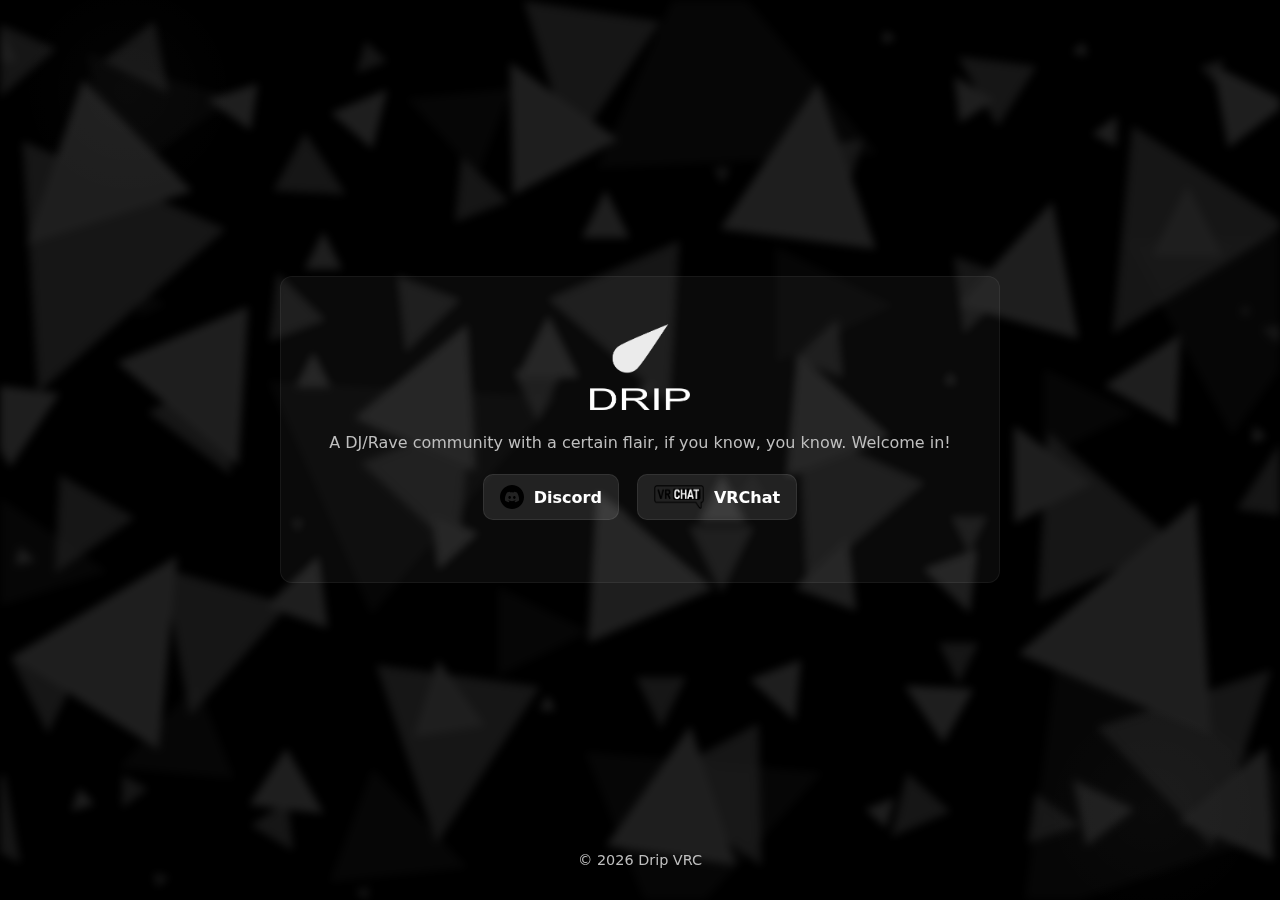
<file: index.html>
<!doctype html>
<html lang="en">
  <head>
    <meta charset="utf-8" />
    <meta name="viewport" content="width=device-width, initial-scale=1" />
    <title>Drip VRC</title>
    <link rel="icon" href="assets/images/Favicon.png" type="image/png">
    <link rel="stylesheet" href="styles.css">

  </head>
  <body>
    <header class="site-header"></header>

    <main class="hero">
      <div class="card">
        <div class="card-logo">
          <img src="assets/images/driplogo.png" alt="Drip VRC logo" width="100" height="100">
        </div>
        <p class="subtitle">A DJ/Rave community with a certain flair, if you know, you know. Welcome in!</p>

        <div class="links">
            <a class="icon-btn invert" href="discord-confirm.html" aria-label="Join our Discord">
            <img src="assets/images/discordlogo.svg" alt="Discord logo" width ="24" height="24"> 
            <span>Discord</span>
        </a>
          <a class="icon-btn invert" href="https://vrchat.com/home/group/grp_76fe4f5c-0108-4c17-8d0a-527fd7af6beb" target="_self" rel="noopener noreferrer" aria-label="Visit our VRChat group">
            <img src="assets/images/vrchatlogo.png" alt="VRChat logo" width ="50" height="24">
            <span>VRChat</span>
          </a>
        </div>
    </main>

    <footer class="site-footer">
      <p>© <span id="year"></span> Drip VRC</p>
    </footer>

    <script>
      // set year
      document.getElementById('year').textContent = new Date().getFullYear();
    </script>
  </body>
</html>
</file>
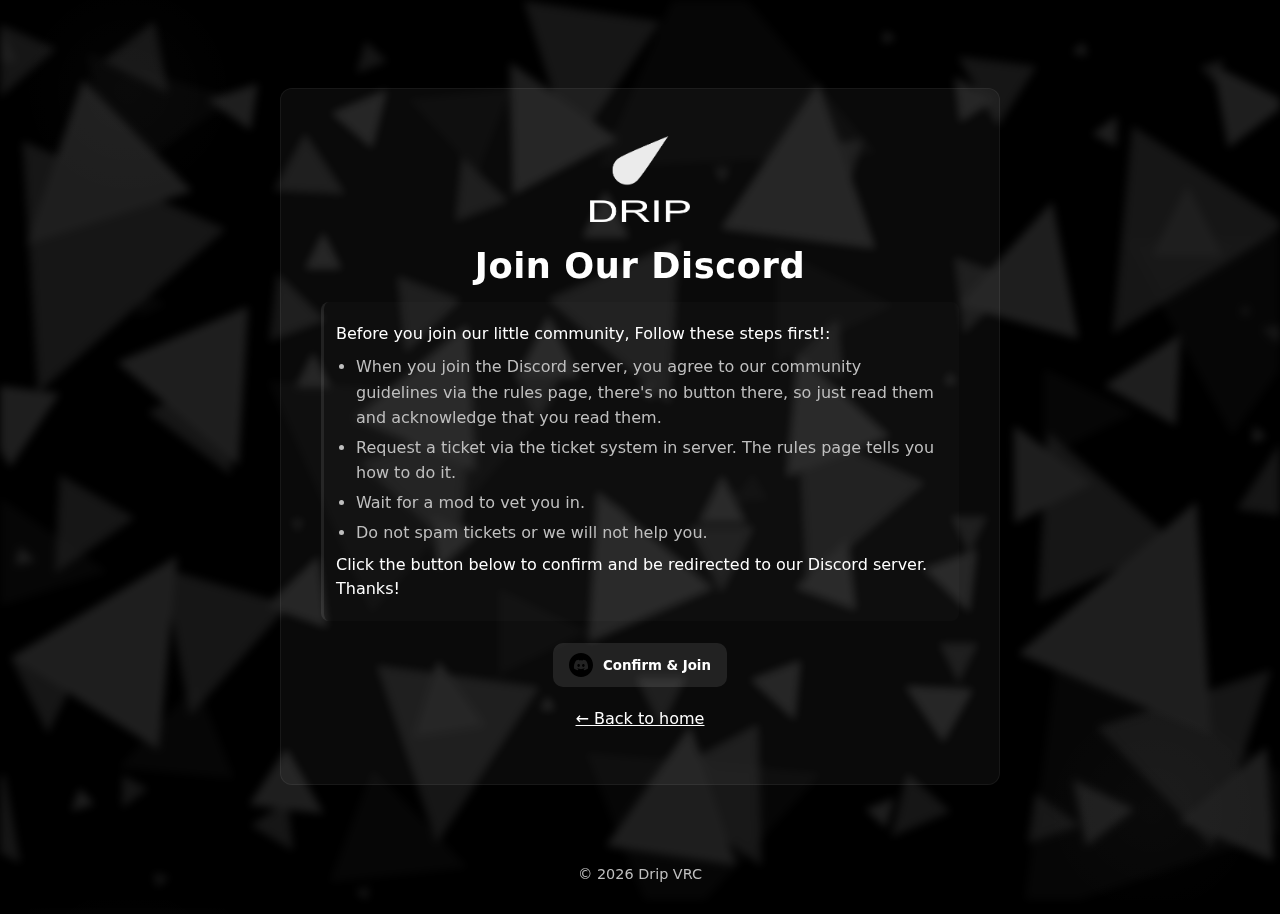
<file: discord-confirm.html>
<!doctype html>
<html lang="en">
  <head>
    <meta charset="utf-8" />
    <meta name="viewport" content="width=device-width, initial-scale=1" />
    <title>Join Discord — Drip VRC</title>
    <link rel="icon" href="assets/images/Favicon.png" type="image/png">

    <link rel="stylesheet" href="styles.css">
  </head>
  <body>
    <header class="site-header"></header>

    <main class="hero">
      <div class="card">
        <div class="card-logo">
          <img src="assets/images/driplogo.png" alt="Drip VRC logo" width="100" height="100">
        </div>
        <h1 class="title">Join Our Discord</h1>

        <div class="instructions">
          <p>Before you join our little community, Follow these steps first!:</p>
          <ul>
            <li>When you join the Discord server, you agree to our community guidelines via the rules page, there's no button there, so just read them and acknowledge that you read them.</li>
            <li>Request a ticket via the ticket system in server. The rules page tells you how to do it.</li>
            <li>Wait for a mod to vet you in.</li>
            <li>Do not spam tickets or we will not help you.</li>
          </ul>
          <p>Click the button below to confirm and be redirected to our Discord server. Thanks!</p>
        </div>

        <div class="links">
          <button class="icon-btn invert" id="confirmBtn" aria-label="Confirm and join Discord">
            <img src="assets/images/discordlogo.svg" alt="Discord logo" width="24" height="24">
            <span>Confirm & Join</span>
          </button>
        </div>

        <p class="back-link"><a href="index.html">← Back to home</a></p>
      </div>
    </main>

    <footer class="site-footer">
      <p>© <span id="year"></span> Drip VRC</p>
    </footer>

    <script>
      // Set year
      document.getElementById('year').textContent = new Date().getFullYear();

      // Confirmation button redirects to Discord
      document.getElementById('confirmBtn').addEventListener('click', function() {
        window.location.href = 'https://discord.gg/9RZrVN5c5j';
      });
    </script>
  </body>
</html>
</file>
<file: styles.css>
:root{
  --bg:#000;
  --fg:#fff;
  --muted:#bfbfbf;
  --card-bg:rgba(255,255,255,0.04);
  /* Background image (edit in code only) */
  --bg-image: url("assets/images/triangles.png");
  --bg-image-opacity: 0.12; /* 0.0 - 1.0 */
  --bg-image-blur: 4px; /* blur radius */
}
*{box-sizing:border-box}
html,body{height:100%;}
body{
  margin:0;
  font-family:Inter, system-ui, -apple-system, 'Segoe UI', Roboto, 'Helvetica Neue', Arial;
  background: radial-gradient( circle at 10% 10%, rgba(255,255,255,0.02) 0%, transparent 10% ),
              radial-gradient( circle at 90% 90%, rgba(255,255,255,0.02) 0%, transparent 10% ),
              var(--bg);
  color:var(--fg);
  -webkit-font-smoothing:antialiased;
  -moz-osx-font-smoothing:grayscale;
  display:flex;
  flex-direction:column;
  align-items:center;
  justify-content:flex-start;
}
.site-header{width:100%; padding:20px 28px; display:flex; align-items:center}
.logo{display:inline-flex; align-items:center; gap:10px; color:var(--fg); text-decoration:none}

.hero{display:flex; align-items:center; justify-content:center; flex:1; width:100%; padding:48px 20px}
.card{max-width:720px; width:100%; background:var(--card-bg); border:1px solid rgba(255,255,255,0.06); padding:40px; border-radius:12px; text-align:center}
.title{margin:0 0 6px 0; font-size:2.2rem; letter-spacing:0.6px}
.subtitle{margin:0 0 22px 0; color:var(--muted)}

.links{display:flex; gap:18px; justify-content:center; margin:22px 0}
.icon-btn{display:inline-flex; gap:10px; align-items:center; padding:10px 16px; color:var(--fg); text-decoration:none; border-radius:10px; border:1px solid transparent; transition:all .18s ease}
.icon-btn svg{display:block}
.icon-btn span{font-weight:600}
.icon-btn:hover{transform:translateY(-4px); box-shadow:0 6px 18px rgba(0,0,0,0.5); background:rgba(255,255,255,0.02); border-color:rgba(255,255,255,0.08)}

/* Muted translucent buttons: subtle light-gray background for contrast on black */
.icon-btn.invert{
  background: rgba(255,255,255,0.10);
  color: var(--fg);
  border-color: rgba(255,255,255,0.08);
}
.icon-btn.invert img{filter:none}
.icon-btn.invert:hover{
  transform:translateY(-4px);
  box-shadow:0 8px 20px rgba(0,0,0,0.45);
  background: rgba(255,255,255,0.14);
  color: var(--fg);
  border-color: rgba(255,255,255,0.12);
}

.hint{display:block; margin-top:8px; color:var(--muted)}
.hint a{color:var(--fg); text-decoration:underline}

/* Card logo (centered above title) */
.card-logo{display:block; text-align:center; margin-bottom:12px}
.card-logo img{width:100px; height:100px; object-fit:contain; display:inline-block; max-width:30vw}

/* Static background layer (editable via CSS variables) */
html::before{
  content: "";
  position:fixed;
  inset:0;
  background-image: var(--bg-image);
  background-size:cover;
  background-position:center;
  background-repeat:no-repeat;
  opacity: var(--bg-image-opacity);
  filter: blur(var(--bg-image-blur));
  transform: translateZ(0);
  z-index:-1;
  pointer-events:none;
}

.site-footer{width:100%; text-align:center; padding:18px 8px; color:var(--muted); font-size:0.9rem}

/* Instructions section (for confirmation pages) */
.instructions{text-align:left; margin:16px 0; padding:12px; background:rgba(255,255,255,0.02); border-radius:8px; border-left:3px solid rgba(255,255,255,0.08)}
.instructions p{margin:8px 0; line-height:1.5}
.instructions ul{margin:8px 0; padding-left:20px; line-height:1.6}
.instructions li{margin:4px 0; color:var(--muted)}

/* Back link */
.back-link{margin-top:12px}
.back-link a{color:var(--fg); text-decoration:underline}
.back-link a:hover{color:var(--muted)}

/* Button element styling (for buttons that aren't links) */
button.icon-btn{
  background:none;
  border:none;
  padding:10px 16px;
  font-family:inherit;
  cursor:pointer;
}

@media (max-width:520px){
  .card{padding:28px}
  .title{font-size:1.6rem}
  .links{flex-direction:column}
  .icon-btn{width:100%; justify-content:center}
  .card-logo img{width:72px; height:72px}
}
</file>
